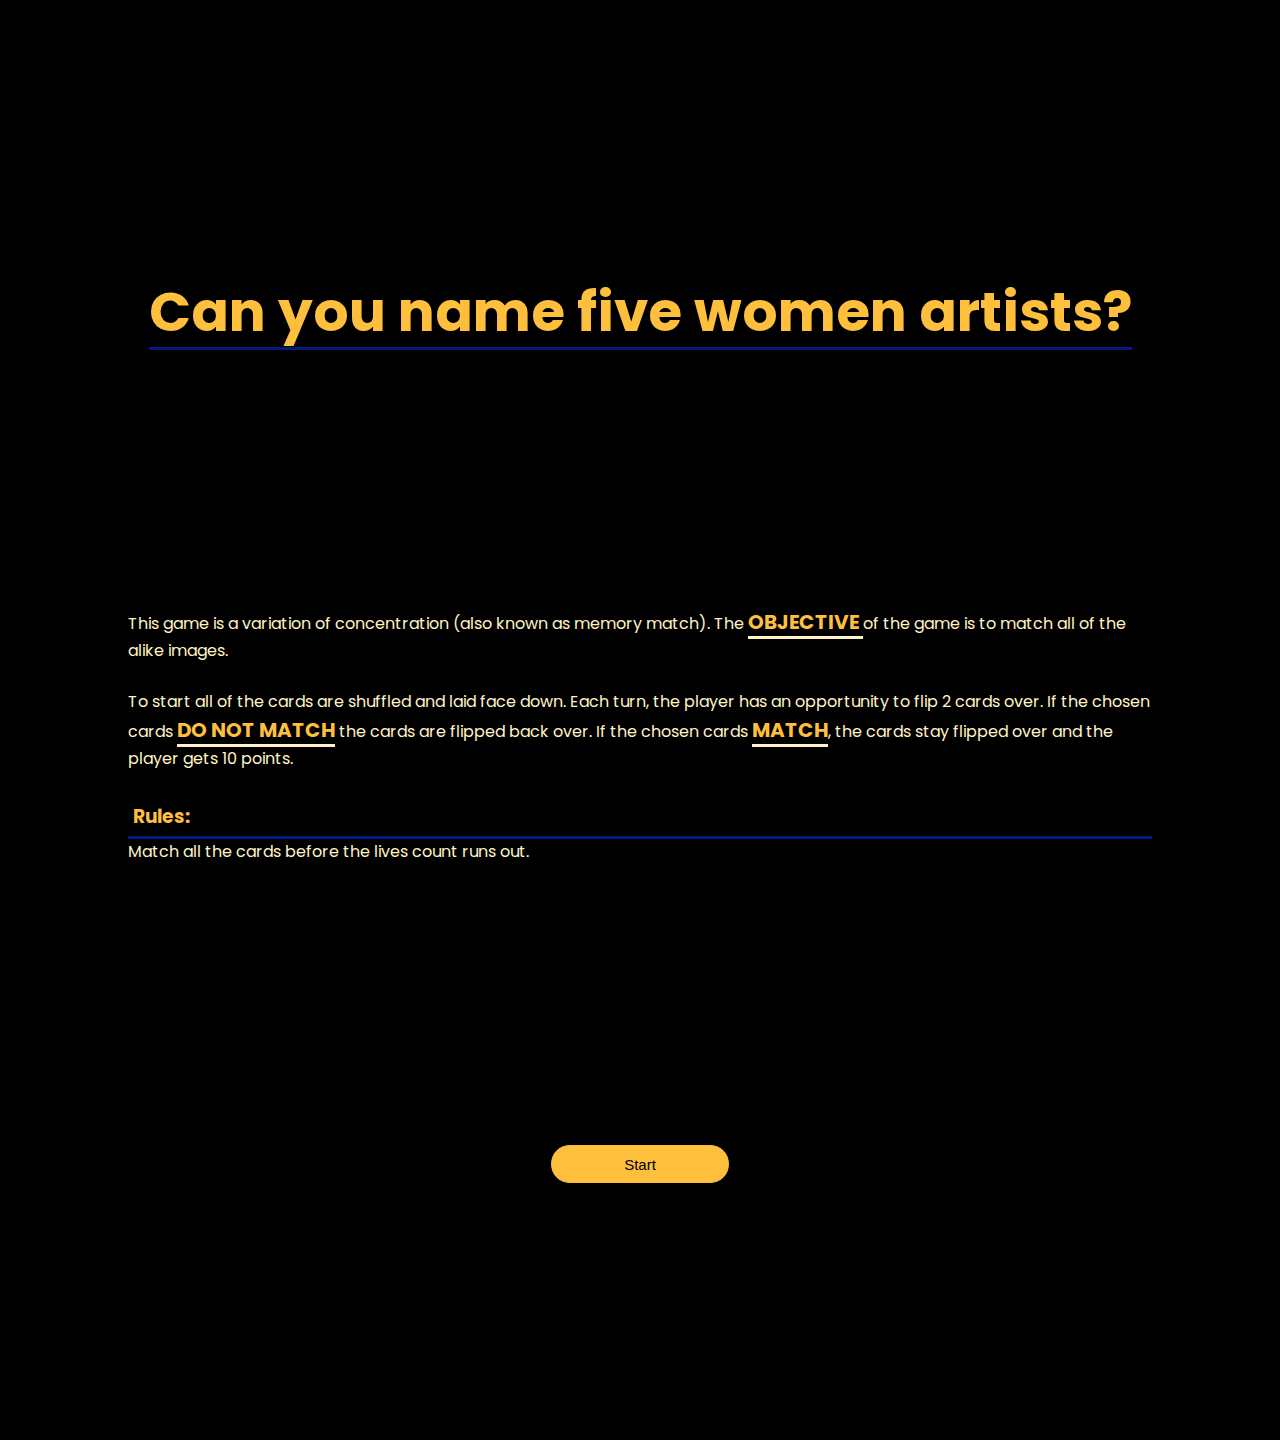
<file: index.html>
<!DOCTYPE html>
<html lang="en">
  <head>
    <meta charset="UTF-8" />
    <meta http-equiv="X-UA-Compatible" content="IE=edge" />
    <meta name="viewport" content="width=device-width, initial-scale=1.0" />
    <title>Can You Name 5 WA?</title>
    <link rel="preconnect" href="https://fonts.googleapis.com">
    <link rel="preconnect" href="https://fonts.gstatic.com" crossorigin>
    <link href="https://fonts.googleapis.com/css2?family=Comfortaa:wght@300;600;700&family=Poppins:wght@100;300;400;500;600;700&display=swap" rel="stylesheet">
   
    <link rel="stylesheet" href="style.css" />
  </head>
  <body class="bg">

      <!-- TRANSITION INTRODUCTION PAGE THAT FADES OUT WEHN A PLAYER HAS SELECTED ONE PLAYER OR TWO PLAYER -->
        <div class="intro">
          <h1 id="introTitle">Can you name five women artists?</h1>
          <div id="playerRulesDiv">
          <h2 id="gameDescription">This game is a variation of concentration (also known as memory match). The <strong> OBJECTIVE </strong>of the game is to match all of the alike images.
            <br>
            <br>
            To start all of the cards are shuffled and laid face down. Each turn, the player has an opportunity to flip 2 cards over. If the chosen cards <strong>DO NOT MATCH</strong> the cards are flipped back over.  If the chosen cards <strong>MATCH</strong>, the cards stay flipped over and the player gets 10 points. 
          </h2>
        
            <h3 class="playerRulesSubtitle">Rules: </h3>
            <p class="playerRules">Match all the cards before the lives count runs out.</p>
            <!-- <h3 class="playerRulesSubtitle">Two Player Rules: </h3>
            <p class="playerRules">Each player will have an opportunity to match the cards. The player with the most lives at the end wins.</p> -->
          </div>
         
            <button id="playerOneBtn">Start</button>
            <!-- <button id="playerTwoBtn">Two Player</button> -->
        </div> 
        <!--END OF INTRO CONTAINER-->

    
        
  
     
    <div class="resultsDisplay">
      <h1 id="gameHeader" >Can you name five women artists?</h1>
      
      <div class="player" id="playerOne">
        <p class="playerTitle">Player 1 > > > > ></p>
        <p>LIVES: <span class="lives" id="p1Lives"></span></p>
        <p> <span class="statusBar" id="score"></span></p>
      </div>

      <!-- <div class="player" id="playerTwo">
        <p class="playerTitle">Player 2 > > > > ></p>
        <p>LIVES: <span class="lives" id="p2Lives"></span></p>
        <p>SCORE: <span class="statusBar" id="p2Score"></span></p>
      </div> -->
    
    </div> <!--END OF RESULTS DISPLAY CONTAINER-->

    <div class="match-container">
    <div class="side">
      <h1 >Can you name five women artists?</h1>
      <!-- <div class="artist-name">
        <p class="cardTitle">Card 1:</p>
        <p class="artist-bar"><span id="artist1"></span></p>
        <p class="cardTitle">Card 2:</p>
        <p class="artist-bar"><span id="artist2"></span></p>
      </div> -->
      <p class="about">
        Since 2016, the National Museum of Women in the Arts (NMWA) has been
        asking this question on social media each March during Women's History
        Month. Using the hastag #5WomenArtists, the campaign calls attention to
        the fact that women have not been treated equally in the art world, and
        today they remain dramatically underrepresented and undervalued in
        museums, galleries, and auction houses.
      </p>

      <!-- <div class="artist-name">
        <p class="cardTitle">Card 1:</p>
        <p class="artist-bar"><span id="artist1"></span></p>
        <p class="cardTitle">Card 2:</p>
        <p class="artist-bar"><span id="artist2"></span></p>
      </div> -->
      </div> <!--END OF SIDE DIV CONTAINER-->


    <!--START OF GAMEBOARD CONATINER WHICH HOLDS THE GAMEBOARD AND SIDE DISPLAY WHICH SHOWCASES NAMES OF ARTISTS-->

<!-- <div id= "gameBoardContainer"> -->

  <!-- <h1 id="gameHeader" >Can you name five women artists?</h1> -->

  <div id= "gameBoardContainer">
    
  <div class="gameBoard"></div><!--END OF GAMEBOARD, WHICH IS GENERATED IN APP.JS FILE-->
  
    <!-- <div class="side">
      <h1 >Can you name five women artists?</h1>
      <div class="artist-name">
        <p class="cardTitle">Card 1:</p>
        <p class="artist-bar"><span id="artist1"></span></p>
        <p class="cardTitle">Card 2:</p>
        <p class="artist-bar"><span id="artist2"></span></p>
      </div>
      <p class="about">
        Since 2016, the National Museum of Women in the Arts (NMWA) has been
        asking this question on social media each March during Women's History
        Month. Using the hastag #5WomenArtists, the campaign calls attention to
        the fact that women have not been treated equally in the art world, and
        today they remain dramatically underrepresented and undervalued in
        museums, galleries, and auction houses.
      </p>
      </div> END OF SIDE DIV CONTAINER -->
  </div> <!--END OF GAMEBOARD CONTAINER-->

  <div class="artist-name">
    <div id="artistDisplay">
      <p class="cardTitle">Card 1:</p>
      <p class="artist-bar"><span id="artist1"></span></p>
      <p class="cardTitle">Card 2:</p>
      <p class="artist-bar"><span id="artist2"></span></p>
    </div>
  </div>

</div><!--END OF MATCH CONTAINER-->


</body>

    <script src="app.js"></script>
  </body>
</html>
</file>
<file: style.css>
/* 
font-family: 'Comfortaa', sans-serif;
font-family: 'Poppins', sans-serif;

*/

/* @font-face {
  font-family: LEDLIGHT;
  src: url(fonts/LEDLIGHT.otf);
  font-family: Plane Crash Regular;
  src: url(fonts/Plane\ Crash.ttf);
  font-family: War is Over Regular;
  src: url(fonts\War is Over Regular.ttf);
} */

* {
  padding: 0;
  margin: 0;
  box-sizing: border-box;
}

/* body {
   background-color: rgb(0, 26, 128);
  background: linear-gradient(to right, #acb6e5, #74ebd5);
   }  */

.bg {
  height: 100vh;
  width: 100%;
  /* background: url("imgs/namewave-white.png"),
    linear-gradient(to right, #acb6e5, #74ebd5); */

  background: url("imgs/namewave-white.png"),
    radial-gradient(circle, rgb(208, 207, 207), rgb(206, 198, 198));

  /* background: url("imgs/namewave-white.png"),
    linear-gradient(to right, #acb6e5, #74ebd5); */
  background-position: center;
  background-repeat: repeat-y;
  background-size: auto;
}

.intro {
  position: absolute;
  background-color: black;
  width: 100%;
  height: 160%;
  background-size: cover;
  display: flex;
  flex-direction: column;
  align-items: center;
  justify-content: space-evenly;
  margin: auto;
  font-family: "Poppins", sans-serif;
  color: black;
  transition: opacity 0.5s ease;
  z-index: 2;
}
/*
.intro:hover {
  background-color: orange;
}*/

#introTitle {
  font-size: 55px;
  margin-top: 20px;
  line-height: 1.3;
  text-align: center;
  color: #febf3d;
  border-bottom: 3px solid rgb(0, 26, 128);
}

#playerRulesDiv {
  width: 80%;
  color: #fff3c7;
  font-family: "Poppins", sans-serif;
}

#gameDescription {
  font-size: 16px;
  font-weight: normal;
  text-align: left;
  line-height: 1.6;
  color: #fff3c7;
  /* color: rgb(0, 26, 128); */
  padding-bottom: 25px;
}

strong {
  /* color: rgb(0, 26, 128); */
  border-bottom: 3px solid #fff3c7;
  color: #febf3d;
  font-size: 20px;
}
.playerRulesSubtitle {
  color: #febf3d;
  font: 18px;
  /* background-color: rgb(0, 26, 128); */
  border-bottom: 3px solid rgb(0, 26, 128);
  padding: 5px;
}

.playerRules {
  color: #fff3c7;
  border-radius: 10px;
  padding-bottom: 25px;
}

#playerOneBtn,
#playerTwoBtn {
  height: 40px;
  width: 180px;
  font-size: 15px;
  background: #febf3d;
  border-radius: 20px;
  border: 1px solid black;
  align-items: center;
  justify-content: center;
  margin: 0 auto;
}
#playerOneBtn:hover,
#playerTwoBtn:hover {
  background-color: rgb(0, 26, 128);
  color: white;
}

div.fadeOut {
  opacity: 0;
  pointer-events: none;
  z-index: -1;
}

div.fadeIn {
  opacity: 1;
  pointer-events: all;
}

/*----------------------------------*/
/* STYLING FOR ELEMENTS ON SIDEBAR*/
/*--------------------------------*/

.resultsDisplay {
  /* position: relative; */
  /* display: inline-flex; */
  justify-content: space-around;
  width: 100%;
  padding: 15px;
  font-size: 16px;
  /* display: flex; */
  background-color: rgb(0, 26, 128);
  border-bottom: 3px solid #febf3d;
  /* border-radius: 10px; */
  color: #febf3d;
  font-family: "Comfortaa", sans-serif;
}

#gameHeader {
  /* display: inline; */
  font-family: "Poppins", sans-serif;
  font-size: 24px;
  /* text-align: center; */
}

#playerOne p {
  display: inline-block;
  padding-right: 30px;
  /*background-color: rgb(57, 126, 166);*/
}
#playerTwo p {
  display: inline-block;
  padding-right: 30px;
  /*background-color: rgb(57, 166, 106);*/
}

.p2FadeOut {
  opacity: 0;
}

p.timer {
  visibility: visible;
}

/*----------------------------------*/
/* STYLING MAIN BODY DIV 
/*--------------------------------*/

.match-container {
  width: 100%;
  top: 0;
  left: 0;
  position: relative;
  display: inline-flex;
  flex-wrap: wrap;
  /* justify-content: center; */
  justify-content: space-around;
  /* z-index: -1; */
  /* transition: opacity 0.5s ease 0.5s; */
}
.side {
  /* margin-left: 15px; */
  margin-top: 10px;
  /* margin-right: 20px; */
  padding: 20px;
  width: 400px;
  height: 400px;

  flex-wrap: wrap;
  background-color: rgb(0, 26, 128);
  border-radius: 15px;
  /* border: solid rgb(153, 144, 238) 5px; */
}
.side h1 {
  font-family: "Poppins", sans-serif;
  font-size: 40px;
  line-height: 1;
  color: #febf3d;
  /* width: 45%; */
  /* border: solid yellow 2px;
  font-family: "Open Sans", sans-serif;*/
}

.artist-name {
  /* display: inline-block; */
  width: 400px;
  height: 180px;
  background-color: rgb(0, 26, 128);
  border-radius: 15px;
  margin-top: 10px;
  margin-bottom: 25px;
  /* padding: 8px; */
}

#artistDisplay {
  /* display: inline-block; */
  margin: 0 auto;
  /* display: block; */
  width: 93%;
  height: auto;
}

.cardTitle {
  display: flex;
  margin-top: 10px;
  /* padding-top: 6px; */
  font-family: "Poppins", sans-serif;
  color: #fff3c7;
  font-size: 14px;
  /* font-family: "Comfortaa", sans-serif; */
}
.artist-bar {
  padding-top: 10px;
  /* padding-left: 8px; */
  margin-top: 6px;
  background-color: #febf3d;
  color: black;
  font-family: "Comfortaa", sans-serif;
  box-shadow: 0 15px 25px rgba(0, 0, 0, 0.8);
  font-size: 18px;
  height: 40px;
  width: 95%;
  border-radius: 50px;
  border: 1px solid black;
  text-align: center;
  /* align-self: center; */
}
.about {
  margin-top: 18px;
  font-family: "Comfortaa", sans-serif;
  color: #febf3d;
  font-size: 14px;
  line-height: 1.6;
}

/*----------------------------------*/
/* STYLING FOR GRID/CARDS*/
/*--------------------------------*/

#gameBoardContainer {
  margin-top: 10px;
  /* display: flex; */
  /* flex-wrap: wrap; */
  /* display: inline-flex; */
  justify-content: center;
  /* align-content: space-between; */
  align-items: center;
  /* border: solid rgb(79, 176, 169) 4px; */
}

.gameBoard {
  width: 400px;
  height: 400px;
  background-color: rgb(0, 26, 128);
  border-radius: 15px;
  display: grid;
  grid-template-columns: auto auto auto auto;
  grid-template-rows: auto auto auto auto;
  grid-gap: 12px;
  padding: 8px;
  /* margin-right: 20px; */
  /* perspective: 800px; */

  /* object-fit: contain; */
  /* margin-top: 24px;
  margin-bottom: 40px; */
  /*display: grid;
  margin-top: 20px;
  grid-template-columns: repeat(4, 8rem);
  grid-template-rows: repeat(4, 8rem);
  grid-gap: 2rem;*/
}

/* .gameBoard:hover {
  background-color: #344966;
  background-color: rgb(0, 26, 128);
  border-radius: 15px;
} */

.card {
  /* background-color: white; */
  position: relative;
  transform-style: preserve-3d;
  transition: all 1s cubic-bezier(0.175, 0.885, 0.32, 1.275);
  border-radius: 15px;
  /* box-shadow: rgba(0, 0, 0, 0.2) 0px 5px 15px; */
}

.face,
.back {
  width: 100%;
  height: 100%;
  /* padding: 5px; */
  position: absolute;
  pointer-events: none;
  border-radius: 15px;
  border: black 2px solid;
}
.back {
  background: #febf3d;
  /* background: black; */
  backface-visibility: hidden;
}

.matchedCard {
  transform: rotateY(180deg);
  pointer-events: none;
}
.lock {
  pointer-events: none;
}
.face {
  transform: rotateY(-180deg);
}
</file>
